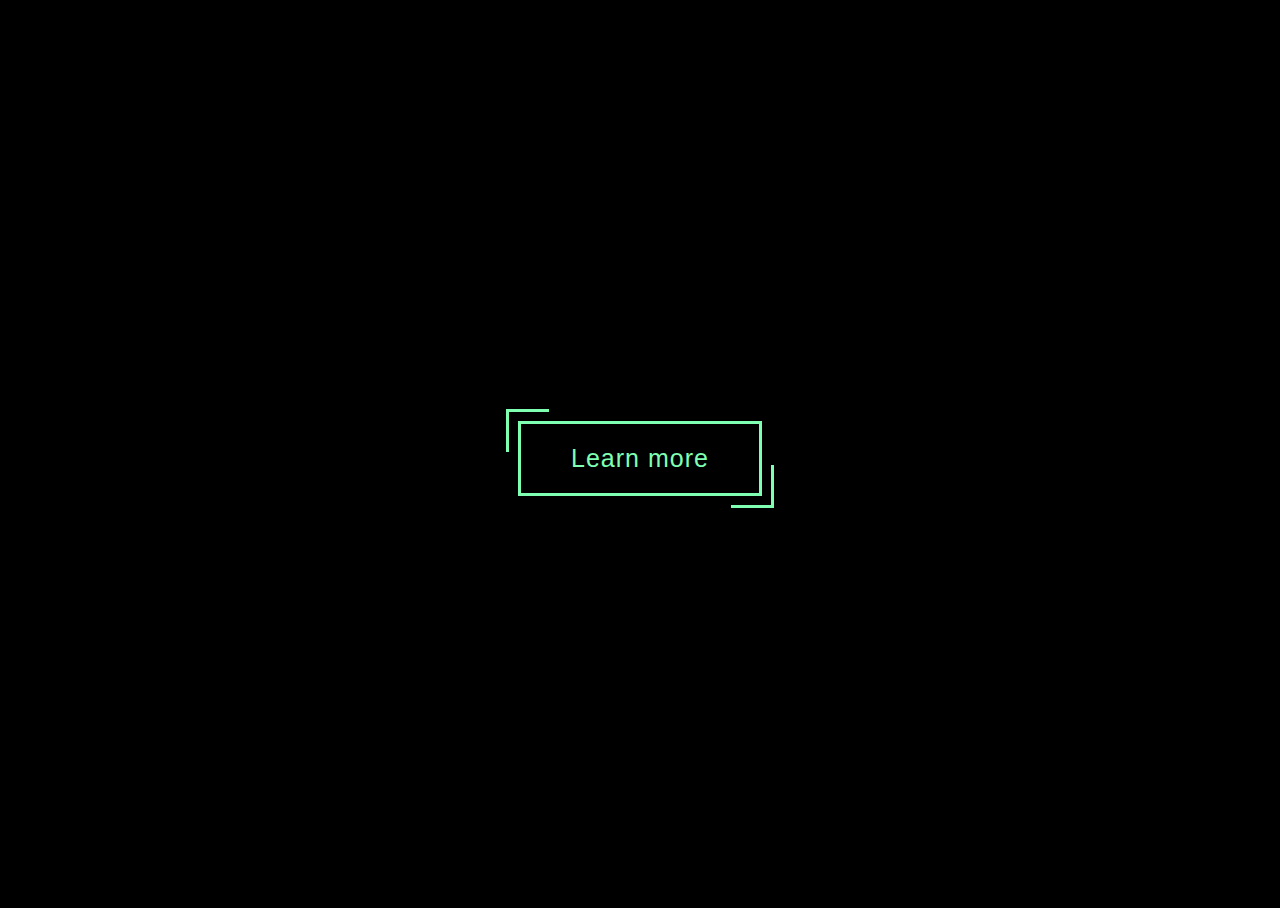
<file: button-interaction-animation-2/index.html>
<!DOCTYPE html>
<html lang="en">
<head>
  <meta charset="UTF-8">
  <meta name="viewport" content="width=device-width, initial-scale=1.0">
  <title>Button Interaction 2</title>
  <link rel="stylesheet" href="./style.css" />
</head>
<body>
  <a href="#" class="button">Learn more</a>
</body>
</html>
</file>
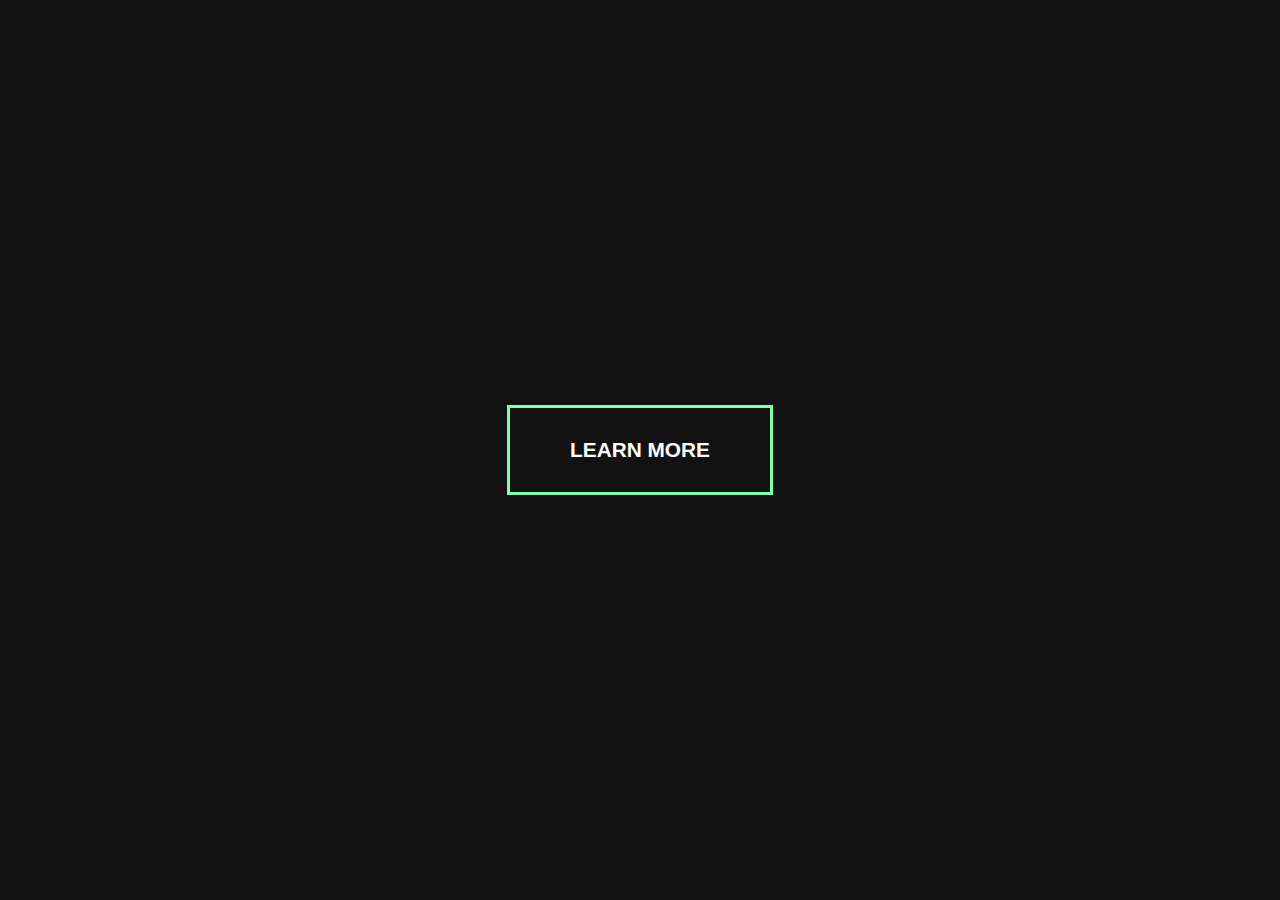
<file: button-interaction-animation/index.html>
<!DOCTYPE html>
<html lang="en">
  <head>
    <meta charset="UTF-8" />
    <meta name="viewport" content="width=device-width, initial-scale=1.0" />
    <title>Button Interaction Animation</title>
    <link rel="stylesheet" href="./style.css" />
  </head>
  <body>
    <a href="#" class="button">Learn more</a>
  </body>
</html>
</file>
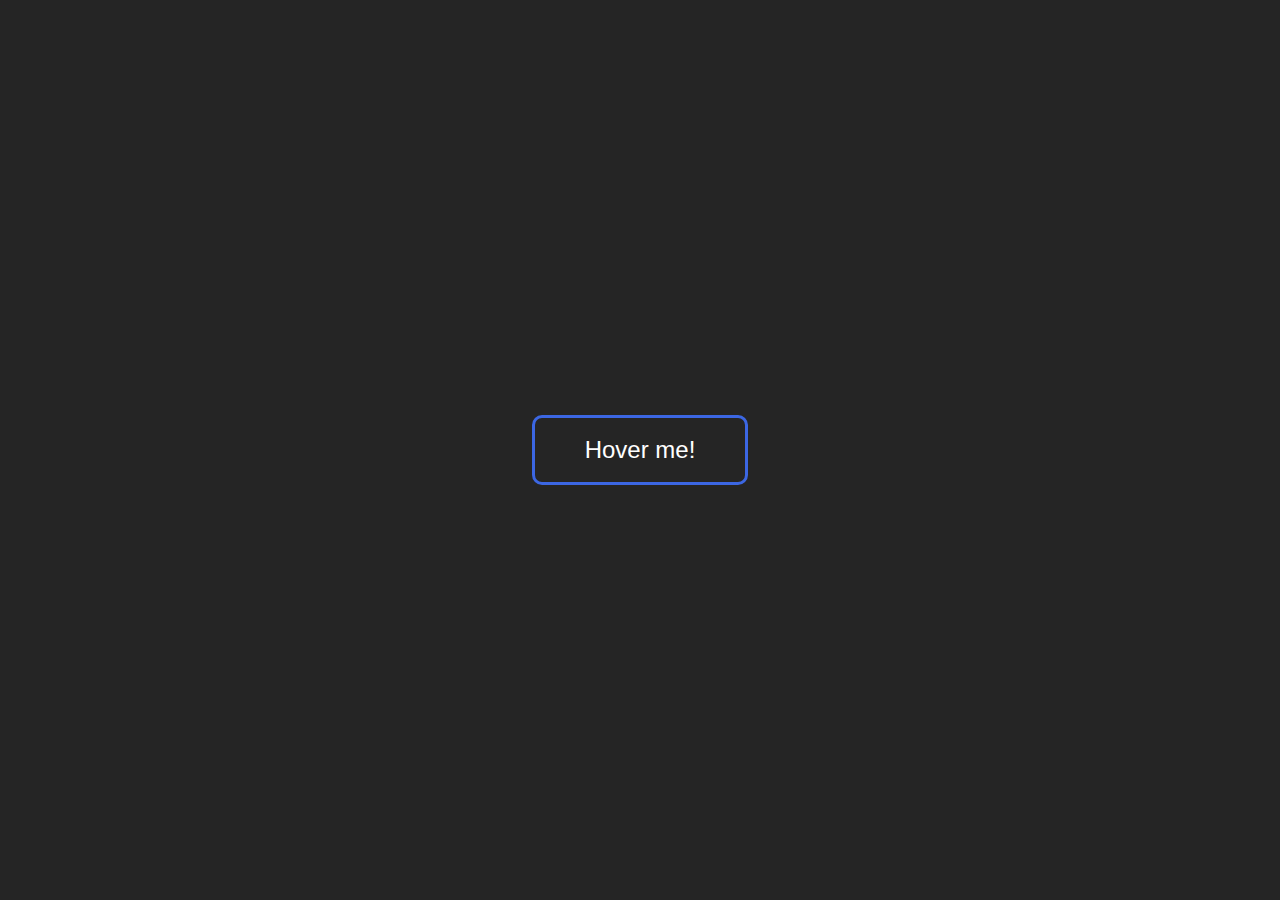
<file: button-pulse-animation/index.html>
<!DOCTYPE html>
<html lang="en">
  <head>
    <meta charset="UTF-8" />
    <meta name="viewport" content="width=device-width, initial-scale=1.0" />
    <title>Button Pulse Animation</title>
    <link rel="stylesheet" href="./style.css" />
  </head>
  <body>
    <a href="#" class="button">Hover me!</a>
  </body>
</html>
</file>
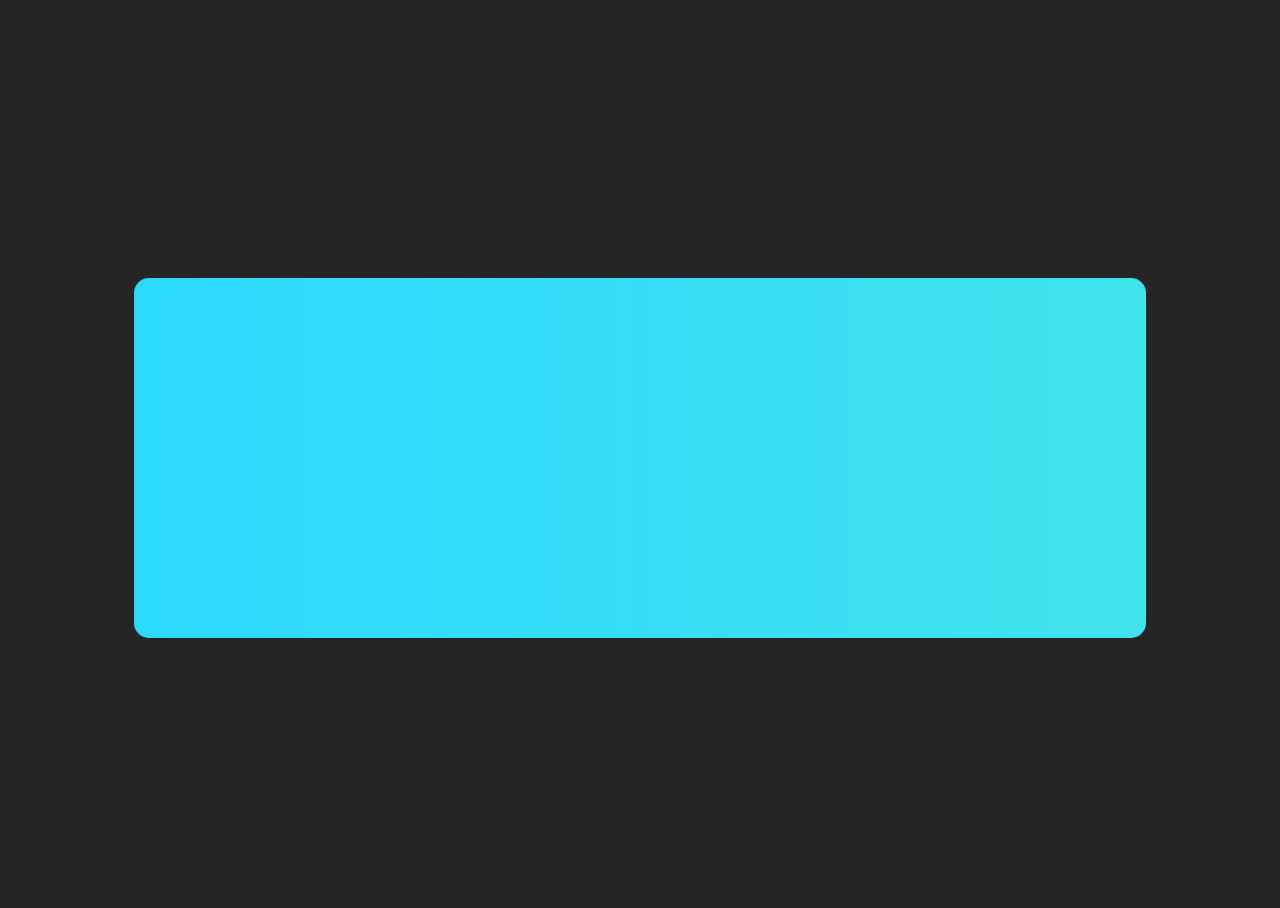
<file: gradient-animation-box/index.html>
<!DOCTYPE html>
<html lang="en">
<head>
  <meta charset="UTF-8">
  <meta name="viewport" content="width=device-width, initial-scale=1.0">
  <title>Gradient Animation Box</title>
  <link rel="stylesheet" href="./styles.css" />
</head>
<body>
  <div class="background"></div>
</body>
</html>
</file>
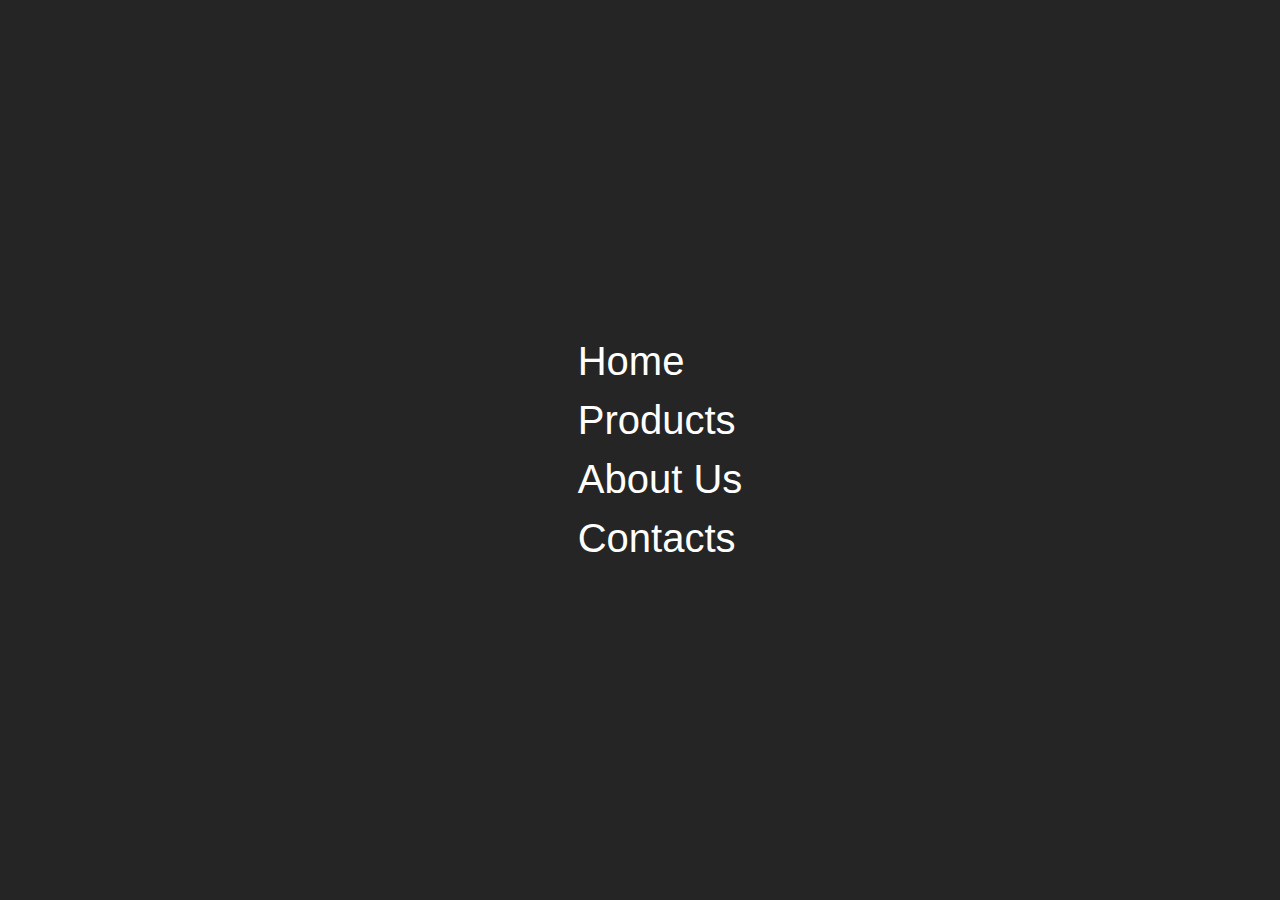
<file: link-hover-animation-1/index.html>
<!DOCTYPE html>
<html lang="en">
  <head>
    <meta charset="UTF-8" />
    <meta name="viewport" content="width=device-width, initial-scale=1.0" />
    <meta name="author" content="Felix Arhel" />
    <title>Link Hover Animation 1</title>
    <link rel="stylesheet" href="./style.css" />
  </head>
  <body>
    <ul>
      <li><a href="#">Home</a></li>
      <li><a href="#">Products</a></li>
      <li><a href="#">About Us</a></li>
      <li><a href="#">Contacts</a></li>
    </ul>
  </body>
</html>
</file>
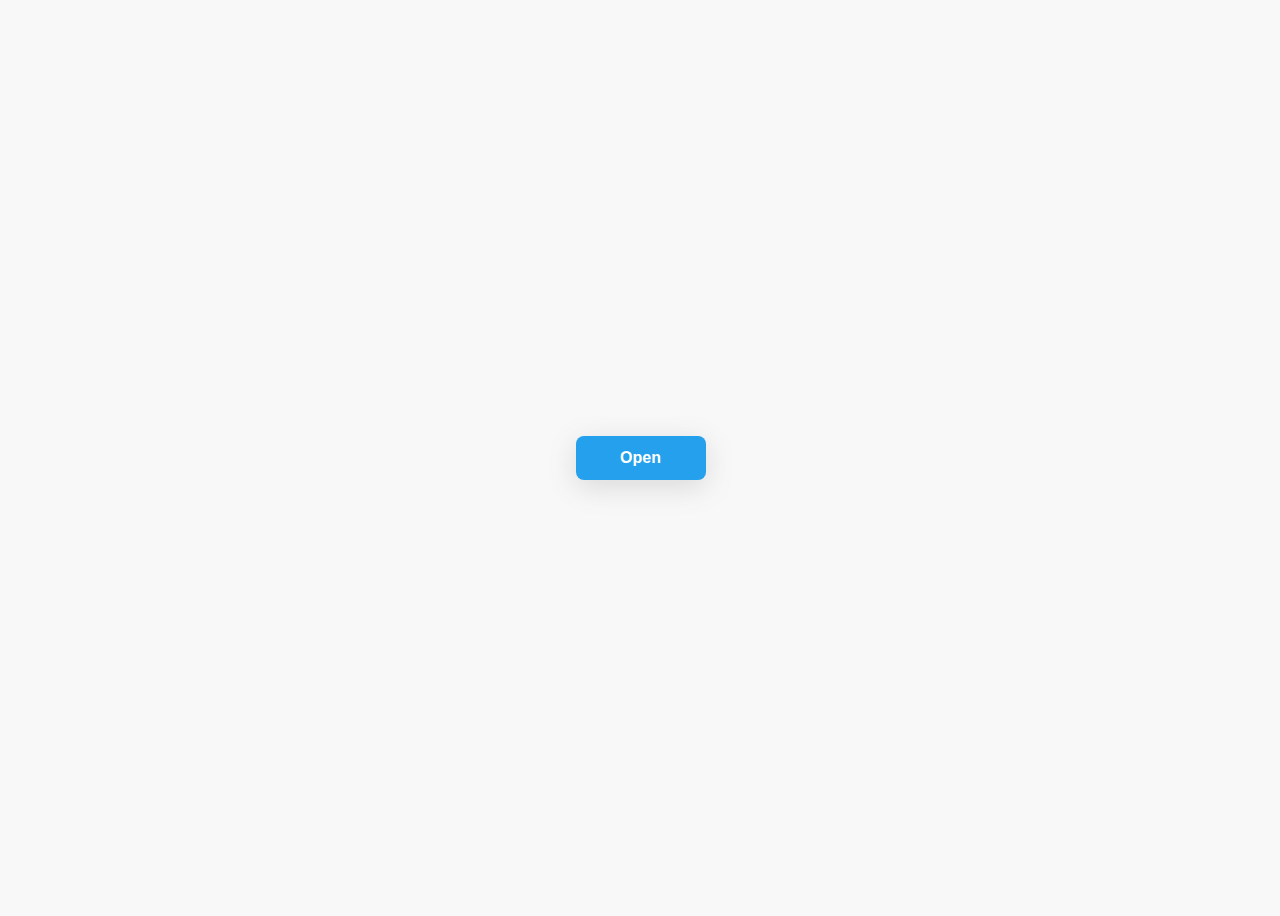
<file: open-close-button/index.html>
<!DOCTYPE html>
<html lang="en">
  <head>
    <meta charset="UTF-8" />
    <meta name="viewport" content="width=device-width, initial-scale=1.0" />
    <meta name="author" content="Felix Arhel" />
    <title>Dynamic Text Button</title>
    <link rel="stylesheet" href="./style.css" />
  </head>
  <body>
    <input type="checkbox" />
  </body>
</html>
</file>
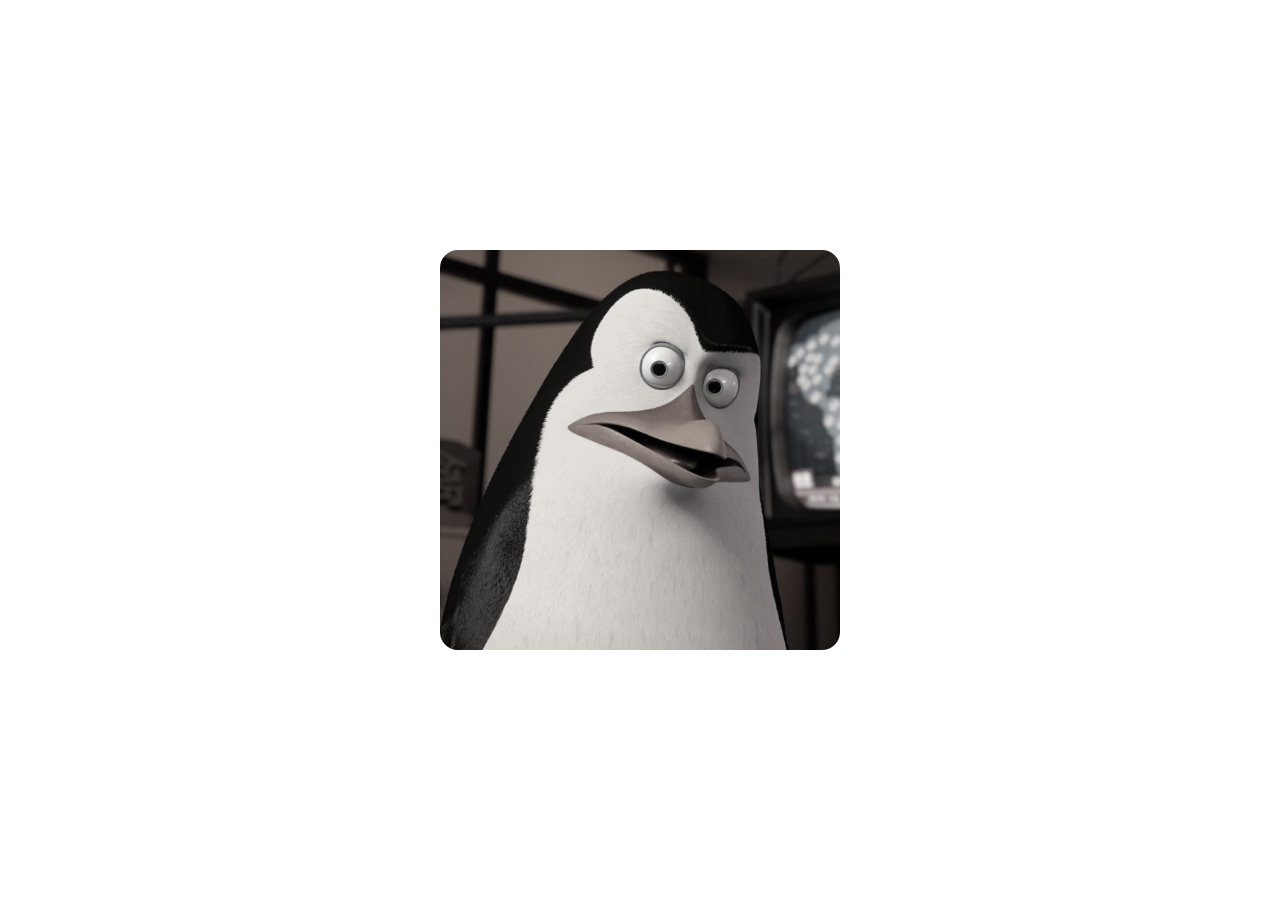
<file: zoom-on-hover/index.html>
<!DOCTYPE html>
<html lang="en">
<head>
  <meta charset="UTF-8">
  <meta name="viewport" content="width=device-width, initial-scale=1.0">
  <title>Zoom Image On Hover</title>
  <link rel="stylesheet" href="./style.css" />
</head>
<body>
  <div class="wrapper">
    <img src="./cool-penguin.webp" alt="cool penguin" />
  </div>
</body>
</html>
</file>
<file: button-interaction-animation-2/style.css>
:root {
  --main-color: #7EFFB2;
}

html,
body {
  height: 100%;
}

body {
  background-color: #000000;
  display: flex;
  align-items: center;
  justify-content: center;
}

.button {
  border: 3px solid var(--main-color);
  color: var(--main-color);
  display: inline-block;
  font-family: sans-serif;
  font-size: 25px;
  letter-spacing: 1px;
  padding: 20px 50px;
  position: relative;
  text-decoration: none;
}

.button::before,
.button::after {
  border: inherit;
  content: '';
  position: absolute;
  height: 40px;
  width: 40px;
  transition: width 250ms 150ms, height 250ms;
}

.button::before {
  border-width: 3px 0 0 3px;
  left: -15px;
  top: -15px;
}

.button::after {
  border-width: 0 3px 3px 0;
  right: -15px;
  bottom: -15px;
}

.button:hover::before,
.button:hover::after {
  height: calc(100% + 27px);
  width: calc(100% + 27px);
}
</file>
<file: button-interaction-animation/style.css>
html,
body {
  height: 100%;
}

body {
  background-color: #121212;
  display: flex;
  align-items: center;
  justify-content: center;
  margin: 0;
}

.button {
  color: #FFFFFF;
  display: inline-block;
  font-family: sans-serif;
  font-size: 1.3rem;
  font-weight: 600;
  outline: 3px solid #7EFFB2;
  padding: 30px 60px;
  position: relative;
  overflow: hidden;
  text-decoration: none;
  text-transform: uppercase;
}

.button:hover {
  color: #090909;
}

.button::before {
  background-color: #7EFFB2;
  content: '';
  height: 100%;
  width: 150%;
  position: absolute;
  left: -50px;
  top: 0;
  z-index: -1;
  transform: scaleX(0) skewX(35deg);
  transform-origin: left;
  transition: transform 1s;
}

.button:hover::before {
  transform: scaleX(1) skewX(35deg);
}
</file>
<file: button-pulse-animation/style.css>
html,
body {
  height: 100%;
}

body {
  background-color: #252525;
  display: flex;
  align-items: center;
  justify-content: center;
  margin: 0;
}

.button {
  color: #FFFFFF;
  border: 3px solid #3c67e3;
  border-radius: 10px;
  display: inline-block;
  font-size: 1.5rem;
  font-family: sans-serif;
  font-weight: 500;
  padding: 18px 50px;
  text-decoration: none;
}

.button:hover {
  animation: pulsate 1s ease-in-out;
}

@keyframes pulsate {
  0% {
    box-shadow: 
    0 0 25px #5DDCFF,
    0 0 50px #4E00C2;
  }
}
</file>
<file: gradient-animation-box/styles.css>
html,
body {
  height: 100%;
}

body {
  background-color: #252525;
  display: flex;
  align-items: center;
  justify-content: center;
}

.background {
  background: linear-gradient(90deg, #2cd9ff, #7effb2);
  background-size: 400% 400%;
  border-radius: 15px;
  min-height: 40%;
  min-width: 80%;
  animation: anim 2.5s infinite ease-in-out;
}

@keyframes anim {
  0% {
    background-position: 0 50%;
  }
  50% {
    background-position: 100% 50%;
  }
  100% {
    background-position: 0 50%;
  }
}
</file>
<file: link-hover-animation-1/style.css>
body {
  background-color: #252525;
  display: flex;
  height: 100vh;
  align-items: center;
  justify-content: center;
  font-family: sans-serif;
  margin: 0;
  padding: 0;
}

ul {
  list-style: none;
}

li {
  margin: 14px 0;
}

li a {
  color: #FFFFFF;
  display: inline-block;
  font-size: 2.5rem;
  font-weight: 500;
  position: relative;
  text-decoration: none;
}

li a::after {
  content: '';
  background-color: #FFFFFF;
  border-radius: 5px;
  height: 4px;
  width: 0%;
  position: absolute;
  bottom: 0;
  left: 0;
  transition: width 150ms ease; 
  /* 
  # you can also use transform for this animation, i just prefer using width for simplier code :D
  transform: scaleX(0);
  transform-origin: left;
  transition: transform 200ms ease; 
  */
}

li a:hover::after {
  width: 100%;
  /* transform: scaleY(1); */
}
</file>
<file: open-close-button/style.css>
body {
  background-color: #f8f8f8;
  display: flex;
  align-items: center;
  justify-content: center;
  height: 100vh;
}

input {
  appearance: none;
  background-color: #24a0ed;
  border-radius: 8px;
  box-shadow: 0px 7px 29px 0px rgba(100, 100, 111, 0.2);
  cursor: pointer;
  padding: 1em 0.2em;
  min-width: 130px;
  text-align: center;
}

input::before {
  content: "Open";
  color: #ffffff;
  font-size: 1rem;
  font-weight: 600;
}

input:checked::before {
  content: "Close";
}
</file>
<file: zoom-on-hover/style.css>
html,
body {
  height: 100%;
}

body {
  display: flex;
  align-items: center;
  justify-content: center;
  margin: 0;
}

.wrapper {
  border-radius: 18px;
  cursor: pointer;
  height: 25rem;
  width: 25rem;
  overflow: hidden;
}

.wrapper img {
  filter: grayscale(90%);
  height: 100%;
  width: 100%;
  transition: all 300ms ease; 
}

.wrapper:hover img {
  filter: grayscale(0);
  transform: scale(1.5);
}
</file>
